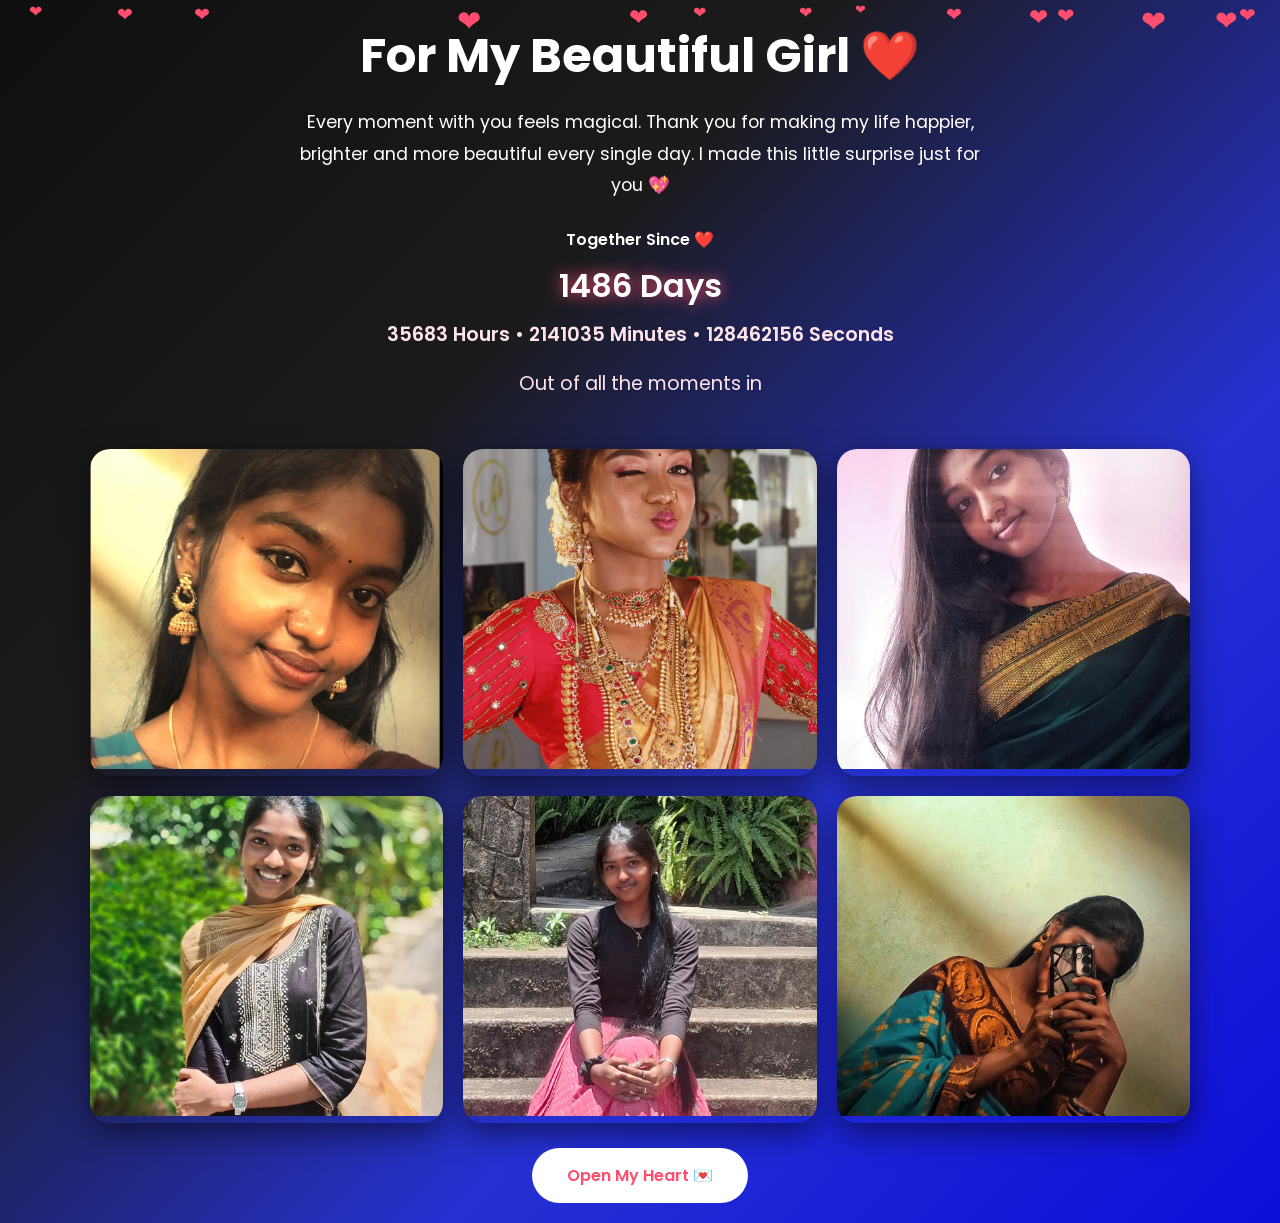
<file: index.html>
<!DOCTYPE html>
<html lang="en">
<head>

<meta charset="UTF-8">

<meta
name="viewport"
content="width=device-width, initial-scale=1.0">

<title>For My Love ❤️</title>

<link
href="https://fonts.googleapis.com/css2?family=Poppins:wght@300;400;600&display=swap"
rel="stylesheet">

<style>

*{
    margin:0;
    padding:0;
    box-sizing:border-box;
    font-family:'Poppins',sans-serif;
}

body{

    min-height:100vh;

    overflow-x:hidden;

    background:
    linear-gradient(
    135deg,
    #0f0f0f,
    #1b1b1b,
    #2531d2,
    #0d0dd9
    );

    color:white;

    position:relative;
}

/* MAIN */

.container{

    min-height:100vh;

    display:flex;

    flex-direction:column;

    justify-content:center;

    align-items:center;

    text-align:center;

    padding:20px;

    position:relative;

    z-index:2;
}

h1{

    font-size:3rem;

    margin-bottom:15px;

    animation:glow 2s infinite alternate;
}

@keyframes glow{

    from{
        text-shadow:0 0 10px #ff4d6d;
    }

    to{
        text-shadow:0 0 30px white;
    }
}

p{

    max-width:700px;

    line-height:1.8;

    font-size:1.1rem;
}

/* LOVE COUNTER */

.love-counter{

    margin-top:25px;

    display:flex;

    flex-direction:column;

    justify-content:center;

    align-items:center;

    gap:10px;

    font-weight:600;
}

#days{

    font-size:2rem;

    text-shadow:0 0 15px #ff4d6d;
}

#liveTime{

    font-size:1.2rem;

    color:#ffe5ea;
}

/* TYPING */

.typing-text{

    margin-top:20px;

    min-height:40px;

    font-size:1.2rem;

    color:#ffe5ea;
}

/* GALLERY */

.gallery{

    width:100%;

    max-width:1100px;

    display:grid;

    grid-template-columns:
    repeat(3,1fr);

    gap:20px;

    margin-top:40px;
}

.card{

    overflow:hidden;

    border-radius:20px;

    transition:0.4s;

    box-shadow:
    0 10px 30px rgba(0,0,0,0.5);
}

.card img{

    width:100%;

    height:320px;

    object-fit:cover;

    transition:0.5s;
}

.card:hover img{

    transform:scale(1.1);
}

.card:hover{

    transform:translateY(-10px);
}

/* BUTTON */

.love-btn{

    margin-top:25px;

    padding:15px 35px;

    border:none;

    border-radius:50px;

    background:white;

    color:#ff4d6d;

    font-size:1rem;

    cursor:pointer;

    font-weight:600;

    transition:0.3s;
}

.love-btn:hover{

    background:#ff4d6d;

    color:white;

    transform:scale(1.05);
}

/* LETTER */

.letter-box{

    position:fixed;

    inset:0;

    background:rgba(0,0,0,0.85);

    display:flex;

    justify-content:center;

    align-items:center;

    opacity:0;

    pointer-events:none;

    transition:0.4s;

    z-index:999;
}

.letter-box.active{

    opacity:1;

    pointer-events:auto;
}

.letter-content{

    width:90%;

    max-width:550px;

    background:white;

    color:#111;

    padding:35px;

    border-radius:25px;

    text-align:center;

    animation:popupAnim 0.5s ease;

    box-shadow:
    0 10px 40px rgba(255,77,109,0.5);
}

.letter-content h2{

    margin-bottom:20px;

    color:#ff4d6d;
}

.letter-content p{

    color:#333;
}

@keyframes popupAnim{

    from{

        transform:scale(0.7);

        opacity:0;
    }

    to{

        transform:scale(1);

        opacity:1;
    }
}

/* HEARTS */

.hearts{

    position:fixed;

    top:0;
    left:0;

    width:100%;
    height:100%;

    pointer-events:none;

    overflow:hidden;
}

.heart{

    position:absolute;

    color:#ff4d6d;

    animation:fall linear infinite;
}

@keyframes fall{

    to{

        transform:
        translateY(110vh);
    }
}

/* AUDIO */

audio{
    display:none;
}

/* BIRTHDAY PAGE */

.birthday-page{

    position:fixed;

    inset:0;

    background:
    linear-gradient(
    135deg,
    #111,
    #1a1a40,
    #3d2c8d,
    #ff4d6d
    );

    display:flex;

    flex-direction:column;

    justify-content:center;

    align-items:center;

    text-align:center;

    opacity:0;

    pointer-events:none;

    transition:0.5s;

    z-index:2000;

    overflow:hidden;

    padding:20px;
}

.birthday-page.active{

    opacity:1;

    pointer-events:auto;
}

.birthday-title{

    font-size:3rem;

    margin-top:20px;

    animation:glow 2s infinite alternate;
}

/* CAKE */

.birthday-cake{

    position:relative;

    width:260px;

    height:320px;

    margin-top:20px;

    animation:floatCake 3s ease-in-out infinite;
}

@keyframes floatCake{

    0%{
        transform:translateY(0px);
    }

    50%{
        transform:translateY(-15px);
    }

    100%{
        transform:translateY(0px);
    }
}

.cake-bottom{

    position:absolute;

    bottom:0;

    width:260px;

    height:90px;

    background:#ff4d6d;

    border-radius:25px;

    box-shadow:
    0 0 30px rgba(255,77,109,0.8);
}

.cake-middle{

    position:absolute;

    bottom:80px;

    left:25px;

    width:210px;

    height:80px;

    background:#ff85a2;

    border-radius:25px;
}

.cake-top{

    position:absolute;

    bottom:155px;

    left:60px;

    width:140px;

    height:70px;

    background:#ffd6de;

    border-radius:25px;
}

.candle{

    position:absolute;

    top:25px;

    left:120px;

    width:18px;

    height:70px;

    background:white;

    border-radius:10px;
}

.flame{

    position:absolute;

    top:-5px;

    left:112px;

    width:35px;

    height:35px;

    background:gold;

    border-radius:50%;

    box-shadow:
    0 0 35px gold;

    animation:flicker 0.3s infinite alternate;
}

@keyframes flicker{

    from{

        transform:
        scale(1)
        rotate(-2deg);
    }

    to{

        transform:
        scale(1.15)
        rotate(2deg);
    }
}

.birth-year{

    margin-top:20px;

    font-size:1.5rem;

    color:#ffe5ea;

    text-shadow:
    0 0 15px #ff4d6d;
}

.birthday-timer{

    margin-top:20px;

    font-size:1.5rem;

    line-height:2;

    text-shadow:
    0 0 15px #ff4d6d;
}

/* BALLOONS */

.balloons{

    position:absolute;

    width:100%;
    height:100%;

    overflow:hidden;

    pointer-events:none;
}

.balloon{

    position:absolute;

    bottom:-100px;

    font-size:3rem;

    animation:balloonUp linear infinite;
}

@keyframes balloonUp{

    to{

        transform:
        translateY(-120vh);
    }
}

/* MOBILE */

@media(max-width:900px){

    .gallery{

        grid-template-columns:
        repeat(2,1fr);
    }
}

@media(max-width:600px){

    .gallery{

        grid-template-columns:1fr;
    }

    h1{
        font-size:2rem;
    }

    p{
        font-size:1rem;
    }

    #days{
        font-size:1.5rem;
    }

    .birthday-title{
        font-size:2rem;
    }

    .birthday-cake{

        transform:scale(0.8);
    }

    .love-btn{
        width:100%;
    }

    .letter-content{

        max-height:80vh;

        overflow-y:auto;
    }
}

</style>
</head>

<body>

<div class="hearts"></div>

<div class="container">

    <h1>
        For My Beautiful Girl ❤️
    </h1>

    <p>

        Every moment with you feels magical.
        Thank you for making my life happier,
        brighter and more beautiful every single day.
        I made this little surprise just for you 💖

    </p>

    <div class="love-counter">

        <div>
            Together Since ❤️
        </div>

        <div id="days"></div>

        <div id="liveTime"></div>

    </div>

    <div class="typing-text">

        <span id="text"></span>

    </div>

    <!-- 6 PHOTOS -->

    <div class="gallery">

        <div class="card">
            <img src="photo1.webp">
        </div>

        <div class="card">
            <img src="photo2.webp">
        </div>

        <div class="card">
            <img src="photo3.webp">
        </div>

        <div class="card">
            <img src="photo4.webp">
        </div>

        <div class="card">
            <img src="photo5.webp">
        </div>

        <div class="card">
            <img src="photo6.webp">
        </div>

    </div>

    <button
    class="love-btn"
    onclick="openLetter()">

        Open My Heart 💌

    </button>

</div>

<!-- LETTER -->

<div
class="letter-box"
id="letterBox">

    <div class="letter-content">

        <h2>
            To My Babe ❤️
        </h2>

        <p>

            Sometimes I look at you and wonder
            how someone can become my peace,
            happiness, comfort, and home all at once.

            <br><br>

            Before you came into my life,
            I never knew a person could mean this much to me.

            <br><br>

            But now, even the smallest moments with you
            feel special and unforgettable.

            <br><br>

            No matter how many days pass,
            my love for you only grows stronger.

            <br><br>

            Through every smile,
            every conversation,
            every memory,
            and every little moment,
            you became my favorite part of life.

            <br><br>

            If I had to choose again,
            in every lifetime,
            it would always be you ❤️

        </p>

        <button
        class="love-btn"
        onclick="openBirthdayPage()">

            Today 🎂

        </button>

        <button
        class="love-btn"
        onclick="closeLetter()">

            Close 💖

        </button>

    </div>

</div>

<!-- BIRTHDAY PAGE -->

<div
class="birthday-page"
id="birthdayPage">

    <div
    class="balloons"
    id="balloons"></div>

    <div class="birthday-cake">

        <div class="candle"></div>

        <div class="flame"></div>

        <div class="cake-top"></div>

        <div class="cake-middle"></div>

        <div class="cake-bottom"></div>

    </div>

    <h1 class="birthday-title">

        Happy 19th Birthday My Love ❤️

    </h1>

    <div class="birth-year">

        Born On 22 • 05 • 2007 ✨

    </div>

    <div class="birthday-timer">

        <div id="birthdayDays"></div>

        <div id="birthdayLive"></div>

    </div>

    <button
    class="love-btn"
    onclick="closeBirthdayPage()">

        Back ❤️

    </button>

</div>

<!-- MUSIC -->

<audio
id="bgMusic"
autoplay
loop
muted
playsinline>

    <source
    src="song.mp3"
    type="audio/mp3">

</audio>

<script>

/* LOVE DATE */

const loveDate =
new Date("2022-11-09T00:00:00");

/* LOVE TIMER */

function updateLoveTimer(){

    const now =
    new Date();

    const diff =
    now - loveDate;

    const totalSeconds =
    Math.floor(diff / 1000);

    const totalMinutes =
    Math.floor(diff / (1000 * 60));

    const totalHours =
    Math.floor(diff / (1000 * 60 * 60));

    const totalDays =
    Math.floor(diff / (1000 * 60 * 60 * 24));

    document
    .getElementById("days")
    .innerHTML =
    `${totalDays} Days`;

    document
    .getElementById("liveTime")
    .innerHTML =
    `${totalHours} Hours • 
     ${totalMinutes} Minutes • 
     ${totalSeconds} Seconds`;
}

setInterval(updateLoveTimer,1000);

updateLoveTimer();

/* TYPING EFFECT */

const message =
"Out of all the moments in my life, my favorite ones are the moments with you ❤️";

let i = 0;

function typing(){

    if(i < message.length){

        document
        .getElementById("text")
        .innerHTML +=
        message.charAt(i);

        i++;

        setTimeout(typing,50);
    }
}

typing();

/* LETTER */

function openLetter(){

    document
    .getElementById("letterBox")
    .classList.add("active");
}

function closeLetter(){

    document
    .getElementById("letterBox")
    .classList.remove("active");
}

/* HEARTS */

const heartsContainer =
document.querySelector(".hearts");

function createHeart(){

    const heart =
    document.createElement("div");

    heart.classList.add("heart");

    heart.innerHTML = "❤";

    heart.style.left =
    Math.random() * 100 + "vw";

    heart.style.fontSize =
    (Math.random() * 20 + 10) + "px";

    heart.style.animationDuration =
    (Math.random() * 3 + 2) + "s";

    heartsContainer.appendChild(heart);

    setTimeout(()=>{

        heart.remove();

    },5000);
}

setInterval(createHeart,100);

/* BIRTHDAY */

const birthdayDate =
new Date("2007-05-22T00:00:00");

function openBirthdayPage(){

    document
    .getElementById("birthdayPage")
    .classList.add("active");
}

function closeBirthdayPage(){

    document
    .getElementById("birthdayPage")
    .classList.remove("active");
}

function updateBirthdayTimer(){

    const now =
    new Date();

    const diff =
    now - birthdayDate;

    const totalDays =
    Math.floor(diff / (1000*60*60*24));

    const totalHours =
    Math.floor(diff / (1000*60*60));

    const totalMinutes =
    Math.floor(diff / (1000*60));

    const totalSeconds =
    Math.floor(diff / 1000);

    document
    .getElementById("birthdayDays")
    .innerHTML =
    `${totalDays} Days Since You Were Born ❤️`;

    document
    .getElementById("birthdayLive")
    .innerHTML =
    `${totalHours} Hours • 
     ${totalMinutes} Minutes • 
     ${totalSeconds} Seconds`;
}

setInterval(updateBirthdayTimer,1000);

updateBirthdayTimer();

/* BALLOONS */

const balloons =
document.getElementById("balloons");

function createBalloon(){

    const balloon =
    document.createElement("div");

    balloon.classList.add("balloon");

    const emojis =
    ["🎈","💖","✨","🎉"];

    balloon.innerHTML =
    emojis[
    Math.floor(
    Math.random()*emojis.length
    )];

    balloon.style.left =
    Math.random()*100 + "vw";

    balloon.style.animationDuration =
    (Math.random()*5+5) + "s";

    balloons.appendChild(balloon);

    setTimeout(()=>{

        balloon.remove();

    },10000);
}

setInterval(createBalloon,500);

/* FORCE MOBILE AUTOPLAY */

const music =
document.getElementById("bgMusic");

window.addEventListener("load",()=>{

    const playPromise =
    music.play();

    if(playPromise !== undefined){

        playPromise.then(()=>{

            music.muted = false;

        }).catch(()=>{

            document.body.addEventListener(
            "touchstart",
            enableSound,
            {once:true}
            );

            document.body.addEventListener(
            "click",
            enableSound,
            {once:true}
            );
        });
    }
});

function enableSound(){

    music.muted = false;

    music.play();
}

</script>

</body>
</html>
</file>
